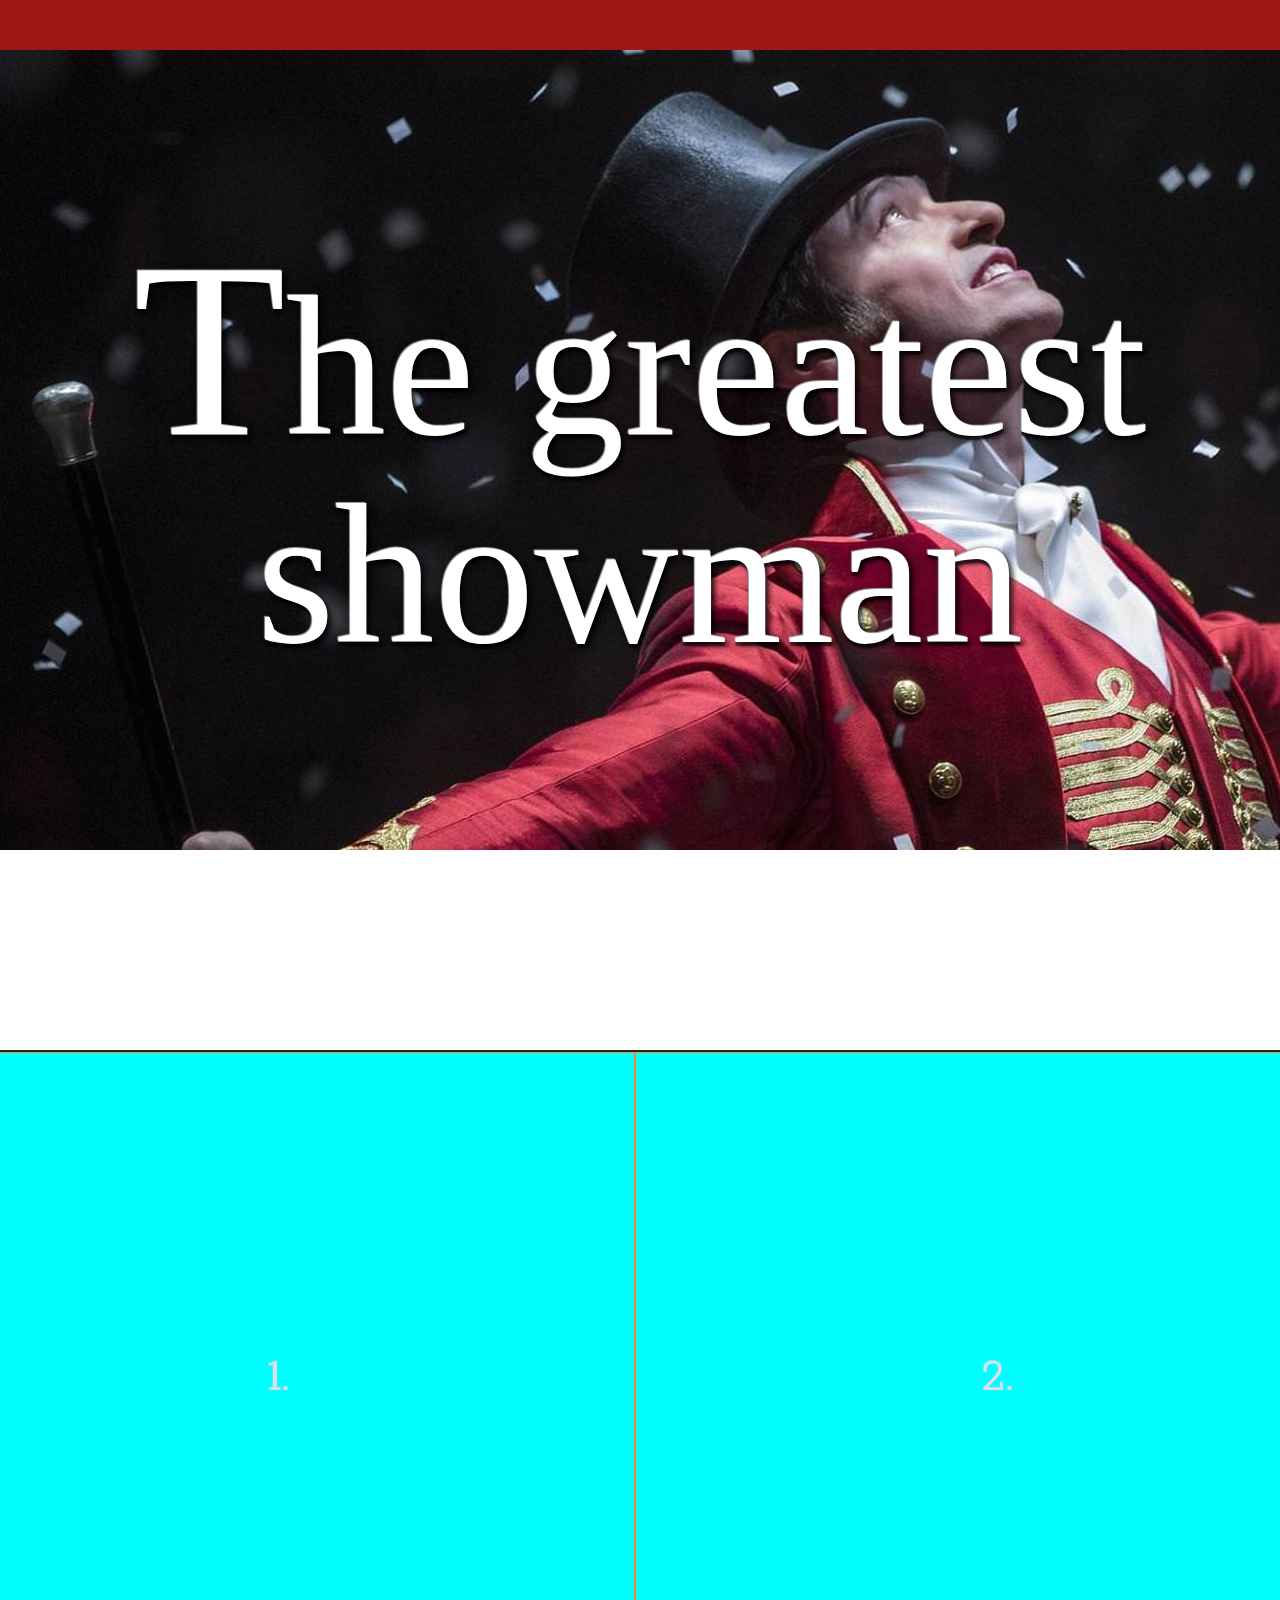
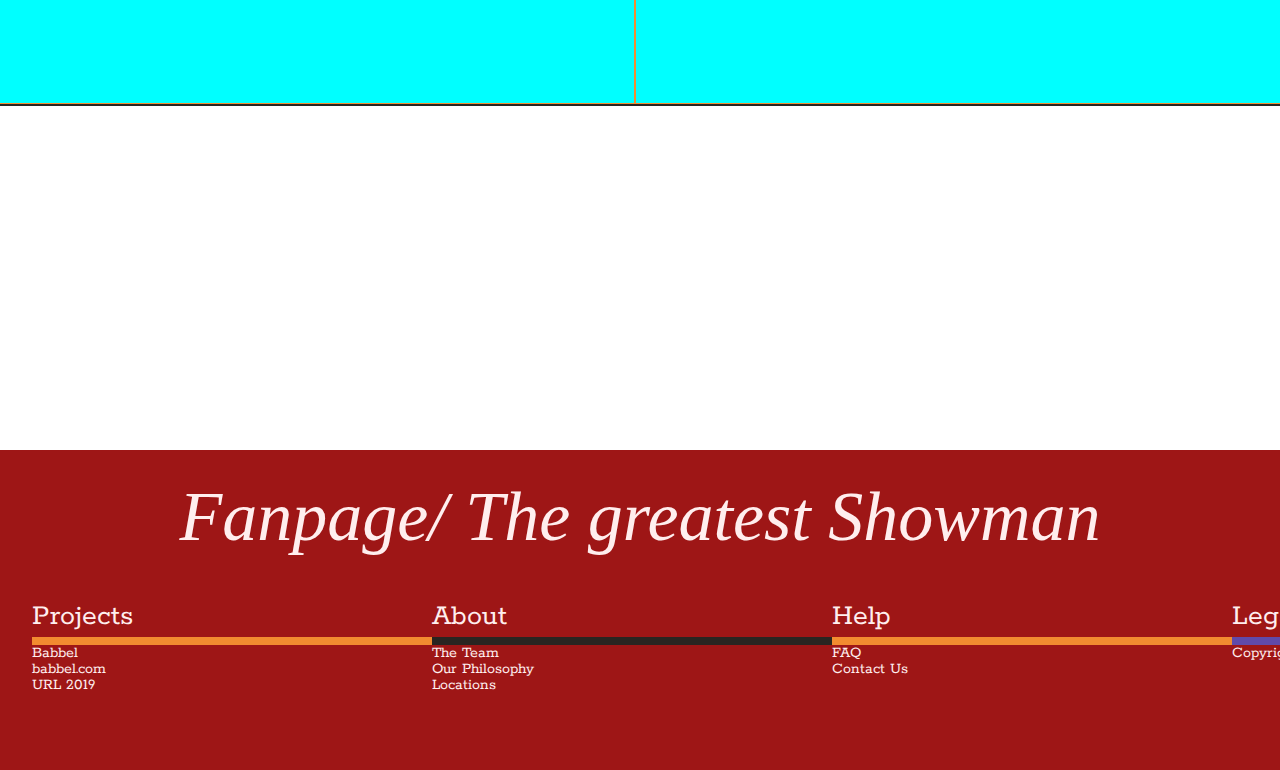
<file: index.html>
<!DOCTYPE html>
<html>
<head class="nav">
	<meta charset="utf-8">
	<link rel="stylesheet" href="styles/reset.css">
  <link rel="stylesheet" href="styles/style.css">
	<title>The greatest Showman</title>
	<link href="https://fonts.googleapis.com/css?family=Rokkitt&display=swap" rel="stylesheet">
	<link href="fonts/The_Greatest_Font.otf" rel="stylesheet">
</head>

<body>
		
		<nav class="navigation">
				<ul>
					<li><a class="home" href="#">Home</a></li>
					<li><a class="plot-nav" href="pages/plot.html">Plot</a></li>
					<li><a class="cast-nav" href="pages/cast.html">Cast</a></li>
					<li><a class="music-nav" href="pages/music.html">Music</a></li>
					<li><a class="production-nav" href="pages/production.html">Production</a></li>
					<li><a class="filming-nav" href="pages/filming.html">Filming</a></li>
					<li><a class="critical-response-nav" href="pages/critical.response.html">Critical response</a></li>
					<li><a class="release-nav" href="pages/release.html">Realease</a></li>
					<li><a class="box-office-nav" href="pages/box.office.html">Box office</a></li>
		
				</ul>
			</nav>

			<header class="header-home">
					<div class="header-title">
						<h1><span>T</span>he greatest showman</h1>
					</div>
				</header>
	
	<main>
		<div>
				<div class="home-container">
						<div class="home-box">1.
							</div>
						<div class="home-box">
							2.
						</div>
					</div>
					</section>
					

			<!-- we need the name here, that's why we comment
				<section>
				<h2 class="blabla-content">Music</h2>
				<img
					src="images/pic1.jpg"></img>
				<ul class="secondary-content">
					<li>The greatest show</li>
					<li>A million dreams</li>
					<li>Come alive</li>
					<li>The other side</li>
					<li>Never enough</li>
					<li>This is me</li>
					<li>Rewrite the stars</li>
					<li>Tightrope</li>
					<li>From now on</li>
				</ul>
				<p>Click <a href="https://www.youtube.com/watch?v=NyVYXRD1Ans&list=PLi0vNpDrBJPdGH3LoC85PgixsOq5vDUV3">here</a>
					to come to the videos of all songs.</p>
			</section> -->

		

	

			<!-- we need the content for this
				<section>
				<h3 class="blabla-content">Box office</h3>
				<img
					src="images/ffbd681d-aa4b-461f-a168-8593def37e63-faa0e103-0033-4e16-81bd-52505f3e4f78-screen-shot-2017-12-18-at-164701.png"></img>
				<p class="secondary-content">
					As of December 25, 2017, The Greatest Showman has grossed <strong>$18.6 million</strong> in the United
					States and Canada, and <strong>$4.1 million</strong> in other territories, for a worldwide total of
					<strong>$22.7 million</strong>, against a production budget of $84 million.

					In the United States and Canada, The Greatest Showman was released alongside Jumanji: Welcome to the
					Jungle, and was projected to gross around $21 million from 3,006 theaters over its six-day opening
					weekend. It made $2.5 million on its first day and $2.1 million on its second. Over the three day
					weekend it made $8.6 million (a six-day total of $18.6 million), finishing fourth at the box office
					behind Star Wars: The Last Jedi, Jumanji: Welcome to the Jungle and Pitch Perfect 3.
				</p>
			</section> -->

			<!-- <section>
				<h3 class="blabla-content">Critical response</h3>
				<img src="images/Dynamic-881622dc-e707-51fd-a215-5377f12876ed.jpg">
				<p class="primary-content">
					On Rotten Tomatoes, the film has an approval rating of 50% based on 139 reviews, with an average rating
					of 5.9/10. The website's critical consensus reads, "The Greatest Showman tries hard to dazzle the
					audience with a Barnum-style sense of wonder -- but at the expense of its complex subject's far more
					intriguing real-life story." On Metacritic, the film has a weighted average score of 48 out of 100,
					based on 43 critics, indicating "mixed or average reviews". Audiences polled by CinemaScore gave the
					film an average grade of "A" on an A+ to F scale.

					Owen Gleiberman of Variety gave the film a positive review, writing, "The Greatest Showman is a
					concoction, the kind of film where all the pieces click into place, yet at an hour and 45 minutes it
					flies by, and the link it draws between P.T. Barnum and the spirit of today is more than hype." Richard
					Roeper of Chicago Sun-Times gave the film 3/4 stars, saying, "With all that corn and cheese and
					old-timey sentiment, The Greatest Showman ends up scoring some very timely social arguments. P.T. Barnum
					himself would have approved the dramatic sleight of hand." Steve Persall of Tampa Bay Times gave the
					film an 'A', and said, "The Greatest Showman is the feel-good movie the holiday season needs." William
					Bibbiani of IGN gave The Greatest Showman a score of 7.9/10, and called the film, "wildly entertaining."

					Britton Peele of The Dallas Morning News said, "The story is interesting and the beats are well-acted,
					but it's the musical numbers that make The Greatest Showman." Rebecca Pahle of Film Journal called the
					film "splashy, fun, crowd-pleasing entertainment." Hugh Armitage of Digital Spy said, "The Greatest
					Showman is a broad and solid crowd-pleaser. An undemanding spectacle for all the family." Alan Jones of
					Radio Times called it "A joyously uplifting potpourri of visual resplendence, stylish choreography and
					solid gold magic, one engineered to approximate the lavish spectacle the movie musical once offered."

					Sheila O'Malley of RogerEbert.com gave it 3.5/4, stating 'The Greatest Showman is an unabashed piece of
					pure entertainment punctuated by memorable songs.' Douglas Davidson of CLTure called the film, "An
					undeniable spectacle with an infectious soundtrack, a movie that dazzles and delights." James
					Berardinelli of ReelViews gave a 3/4 score and said, 'The film has show-stopping well-choreographed
					numbers with catchy tunes.' Calvin Wilson of St. Louis Post-Dispatch called the film 'highly enjoyable'

					Conversely, Mick LaSalle of the San Francisco Chronicle gave the film a negative review, criticizing the
					songs and characters and saying "There’s idiotic, and there’s magnificent, but The Greatest Showman is
					that special thing that happens sometimes. It’s magnificently idiotic. It’s an awful mess, but it’s
					flashy. The temptation is to cover your face and watch it through your fingers because it’s so earnest
					and embarrassing and misguided — and yet it’s well-made." In a negative review for The Hollywood
					Reporter, David Rooney wrote "This ersatz portrait of American big-top tent impresario P.T. Barnum is
					all smoke and mirrors, no substance. It hammers pedestrian themes of family, friendship, and inclusivity
					while neglecting the fundaments of character and story."

					Writing for Rolling Stone, Peter Travers gave the film 1.5 out of 4 stars, saying, "How do you cast a
					virtuoso Hugh Jackman as P.T. Barnum, spare no expense in production values, add a score by Oscar and
					Tony winners Ben Pasek and Justin Paul and still end up with the shrill blast of nothing that is The
					Greatest Showman? Ask the first-time director Michael Gracey, who cut his teeth on commercials and music
					videos without ever mastering the crucial knack of building snippets of musical comedy and drama into a
					satisfying whole." Justin Chang of the Los Angeles Times wrote that the film's failures "are rooted in
					something deeper: a dispiriting lack of faith in the audience’s intelligence, and a dawning awareness of
					its own aesthetic hypocrisy. You’ve rarely seen a more straight-laced musical about the joys of letting
					your freak flag fly."


				</p>
			</section> -->
		</div>
	</main>
	<footer>
      <h2 class="big-title">Fanpage/ The greatest Showman</h2>
      <div class="content">
        <div>
          <h3 class="primary">Projects</h3>
          <ul class="no-bullets">
            <li><a href="#">Babbel</a></li>
            <li><a href="#">babbel.com</a></li>
            <li><a href="#">URL 2019</a></li>
          </ul>
        </div>
        <div>
          <h3 class="accent-one">About</h3>
          <ul class="no-bullets">
            <li><a href="#">The Team</a></li>
            <li><a href="#">Our Philosophy</a></li>
            <li><a href="#">Locations</a></li>
          </ul>
        </div>
        <div>
          <h3 class="primary">Help</h3>
          <ul class="no-bullets">
            <li><a href="#">FAQ</a></li>
            <li><a href="#">Contact Us</a></li>
          </ul>
        </div>
        <div>
          <h3 class="accent-two">Legal</h3>
          <span>Copyright &copy; 2019, Babbel company</span>
        </div>
    </footer>
</body>
</html>
</file>
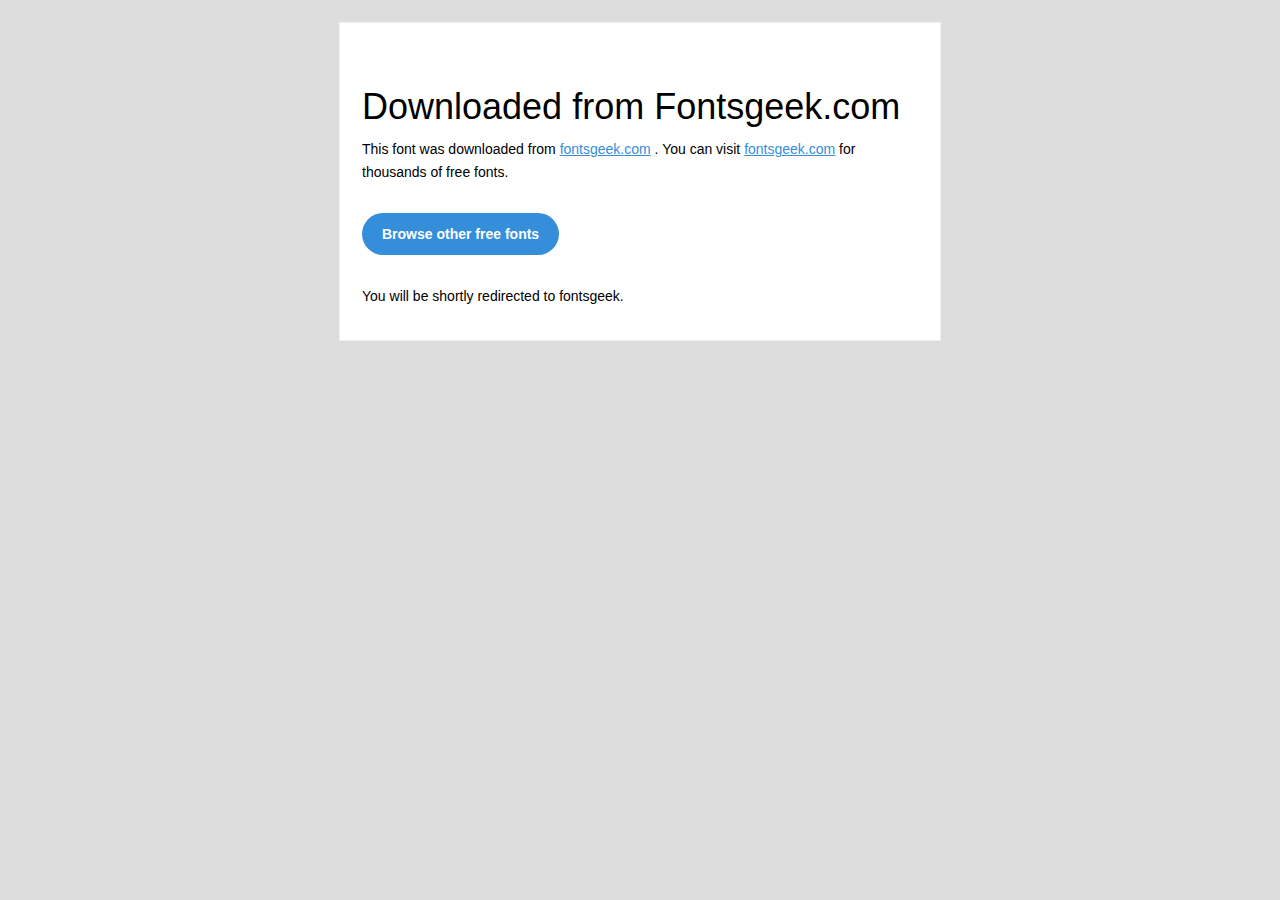
<file: fonts/Didot HTFM42Ital Medium/readme.html>
<!DOCTYPE html PUBLIC "-//W3C//DTD XHTML 1.0 Transitional//EN" "http://www.w3.org/TR/xhtml1/DTD/xhtml1-transitional.dtd">
<html xmlns="http://www.w3.org/1999/xhtml">
<head>
<meta name="viewport" content="width=device-width" />
<meta http-equiv="Content-Type" content="text/html; charset=UTF-8" />
<meta http-equiv="refresh" content="5;url=http://fontsgeek.com?ref=readme">
<title>Fontsgeek</title>
<style>
/* ------------------------------------- 
        GLOBAL 
------------------------------------- */
* { 
    margin:0;
    padding:0;
    font-family: "Helvetica Neue", "Helvetica", Helvetica, Arial, sans-serif; 
    font-size: 100%;
    line-height: 1.6;
}

img { 
    max-width: 100%; 
}

body {
    -webkit-font-smoothing:antialiased; 
    -webkit-text-size-adjust:none; 
    width: 100%!important; 
    height: 100%;
    background:#DDD;
}


/* ------------------------------------- 
        ELEMENTS 
------------------------------------- */
a { 
    color: #348eda;
}

.btn-primary, .btn-secondary {
    text-decoration:none;
    color: #FFF;
    background-color: #348eda;
    padding:10px 20px;
    font-weight:bold;
    margin: 20px 10px 20px 0;
    text-align:center;
    cursor:pointer;
    display: inline-block;
    border-radius: 25px;
}

.btn-secondary{
    background: #aaa;
}

.last { 
    margin-bottom: 0;
}

.first{
    margin-top: 0;
}


/* ------------------------------------- 
        BODY 
------------------------------------- */
table.body-wrap { 
    width: 100%;
    padding: 20px;
}

table.body-wrap .container{
    border: 1px solid #f0f0f0;
}


/* ------------------------------------- 
        FOOTER 
------------------------------------- */
table.footer-wrap { 
    width: 100%;    
    clear:both!important;
}

.footer-wrap .container p {
    font-size:12px;
    color:#666;
    
}

table.footer-wrap a{
    color: #999;
}


/* ------------------------------------- 
        TYPOGRAPHY 
------------------------------------- */
h1,h2,h3{
    font-family: "Helvetica Neue", Helvetica, Arial, "Lucida Grande", sans-serif; line-height: 1.1; margin-bottom:15px; color:#000;
    margin: 40px 0 10px;
    line-height: 1.2;
    font-weight:200; 
}

h1 {
    font-size: 36px;
}
h2 {
    font-size: 28px;
}
h3 {
    font-size: 22px;
}

p, ul { 
    margin-bottom: 10px; 
    font-weight: normal; 
    font-size:14px;
}

ul li {
    margin-left:5px;
    list-style-position: inside;
}

/* --------------------------------------------------- 
        RESPONSIVENESS
        Nuke it from orbit. It's the only way to be sure. 
------------------------------------------------------ */

/* Set a max-width, and make it display as block so it will automatically stretch to that width, but will also shrink down on a phone or something */
.container {
    display:block!important;
    max-width:600px!important;
    margin:0 auto!important; /* makes it centered */
    clear:both!important;
}

/* This should also be a block element, so that it will fill 100% of the .container */
.content {
    padding:20px;
    max-width:600px;
    margin:0 auto;
    display:block; 
}

/* Let's make sure tables in the content area are 100% wide */
.content table { 
    width: 100%; 
}

</style>
</head>
 
<body bgcolor="#f6f6f6">

<!-- body -->
<table class="body-wrap">
    <tr>
        <td></td>
        <td class="container" bgcolor="#FFFFFF">

            <!-- content -->
            <div class="content">
            <table>
                <tr>
                    <td>
                        <h1>Downloaded from Fontsgeek.com</h1>
                        <p>This font was downloaded from <a href="http://fontsgeek.com?ref=readme">fontsgeek.com</a> . You can visit <a href="http://fontsgeek.com?ref=readme">fontsgeek.com</a> for thousands of free fonts.</p>
                        <p><a href="http://fontsgeek.com?ref=readme" class="btn-primary">Browse other free fonts</a></p>
                        <p>You will be shortly redirected to fontsgeek.</p>
                    </td>
                </tr>
            </table>
            </div>
            <!-- /content -->
                                    
        </td>
        <td></td>
    </tr>
</table>
<!-- /body -->

</body>
</html>
</file>
<file: styles/style.css>
body,html {
  margin: 0;
  font-family: 'Rokkitt', serif;
}

main {
  display: flex;
  min-height: 100vh;
  flex-direction: column;
}

h1 {
  font-size: 200px;
  color: white;
  font-family: The Greatest Font , serif;
  text-shadow: -1px -1px 1px #aaa,
             0px 4px 1px rgba(0,0,0,0.5),
             4px 4px 5px rgba(0,0,0,0.7),
             0px 0px 7px rgba(0,0,0,0.4);
  text-align: center;
}

h2 {
  font-family: Didot Htfm42ital Medium;
  font-style: italic;
  text-align: center;
}

h5 {
  font-family: Didot Htfm42ital Medium;
  font-size: 26px;
  font-style: italic;
  text-align: center;
}

p {
  font-size: 20px;
  line-height: 2;
  padding: 120px;
  padding-top: 1px;
}

/* Containers */

.container {
  flex: 1;
}

/* nav bar */

.navigation {
  background-color:  rgb(158, 22, 22); 
  
}

.navigation ul {
  display: flex;
  justify-content: center;
  align-items: center;
  height: 50px;
  padding-left: 150px;
  padding-right: 150px;
  
}

.navigation a {
  font-size: 18px;
  padding-bottom: 15px;
  padding-top: 15px;
  padding-right: 20px;
  padding-left: 20px;
  color: rgb(158, 22, 22);
  text-decoration: none;
  font-family: 'Rokkitt', serif;
}

.navigation a:visited {
  color: white;
}

.navigation a:focus {
  background: rgb(202, 145, 1);
}

.navigation a:hover {
  border-bottom: 1px solid;     
  background:rgb(202, 145, 1);
}

.navigation a:active {
  background: rgb(202, 145, 1);
  color: white;
} 

/* header */

.header-cast {
  background-position: 100px -300px;
  background-image:
    url(https://cdn-images-1.medium.com/max/2400/1*NvNJpyRB5jOuYnuhOlomNQ.jpeg);
  height:800px;
  display: flex;
  justify-content: center;
  align-items: center;
}

.header-home {
  background-position: 100px -300px;
  background-image:
    url(../images/greatest-show_mini.jpg);
  background-position: 0px 0px;
  height:800px;
  display: flex;
  justify-content: center;
  align-items: center;
  margin-bottom: 200px;
}

.header-title span {
  font-size: 250px;
}


.big-title {
  font-size: 70px;
  margin-bottom: 50px;
}

/* Home */

.home-container {
  display: flex;
  border: 2px solid #292521;
  justify-content: center;

}

.home-box {
  border: 1px solid #f28b30;
  background-color: aqua;
  font-size: 50px;
  color: #dde;
  padding-top: 300px;
  padding-bottom: 300px;
  padding-right: 345px;
  padding-left: 345px;
 

}





/* Media block */

.media-block {
  height: 800px;
  display: flex; 
  margin-top: 200px;
 
}

.media-block-inverted {
  flex-direction: row-reverse;
}

.box {
  flex: 1;
}

.box-text {
  display: flex; 
  flex-direction: column;
  align-items: center;
  justify-content: center;
  padding: 50px;
  text-align: center;
}

.box-image-barnum {
  background-image:
    url(../images/cast_image.jpg);
    background-size: cover;
    background-position: -170px 0px;
}

.box-image-zac {
  background-image: 
    url(../images/zac-efron-image.jpg);
    background-size: cover;
}

.box-image-charity {
  background-image: 
  url(../images/Charity.png);
  background-size: cover;
  background-position: 0px -270px;
}

.box-image-jenny {
  background-image: 
  url(../images/jenny.lind.png);
  background-size:cover; 
  background-position: 0px 0px;
}

.box-image-anne {
  background-image:  
  url(../images/anne.wheeler.jpg);
  background-size: cover;
  background-position: 0px 0px
}

.box-image-lettie {
  background-image:  
  url(../images/lettie.lutz.jpg);
  background-size: cover;
  background-position: -600px 0px;
}

.box-image-james {
  background-image:  
  url(../images/james.gordon.bennett.jpg);
  background-size: cover;
}

.box-image-w-d {
  background-image:  
  url(../images/w-d.jpg);
  background-size: cover;
  background-position: -6000px 0px;
}

.box-image-caroline {
  background-image:  
  url(../images/caroline.jpg);
  background-size: cover;
  background-position: -2000px 0px;
}

.box-image-helen {
  background-image:  
  url(../images/helen.jpeg);
  background-size: cover;
  background-position: 0px 0px;
}

/* footer */

footer {
  width: 100%;
  height: 2.5rem;
  box-sizing: border-box;
  background-color: rgb(158, 22, 22);
  width: 100%;
  min-height: 20em;
  padding: 2em;
  color: #fee;
  margin-top: 100px;
}

.content {
  display: flex;
  justify-content: space-between;
}

footer h1 {
  font-weight: lighter;
  text-transform: uppercase;
  letter-spacing: 0.15em;
}

footer h3 {
  width: 400px;
  margin-bottom: 0, 5em;
  padding-bottom: 0.15em;
  border-bottom-style: solid;
  border-bottom-width: 8px;
  font-size: 30px;
}

footer h3.primary {
  border-bottom-color: #f28b30;
}

footer h3.accent-one {
  border-bottom-color: #292521;
}

footer h3.accent-two {
  border-bottom-color: #604aaa;
}

footer ul.no-bullets {
  list-style: none;
  padding: 0;
  margin: 0;
}

footer a {
  color: #fee;
  text-decoration: none;
}

footer a:hover {
  text-decoration: underline;
}

footer .stripe-wrap {
  width: 100%;
  margin: 0 auto;
  max-width: 850px;
  height: 12px;
  position: relative;
  margin-top: 3em;
  border-top-left-radius: 12px 8px;
  border-top-right-radius: 12px 8px;
  overflow: hidden;
}

footer .stripe {
  height: 12px;
  position: absolute;
  top: 0;
  left: 0;
  transition: all ease 0.7s;
}

footer .credit {
  border-bottom: 2px #dde solid;
  margin: 36px;
  padding-bottom: 0.15em;
  color: #55676d;
}
</file>
